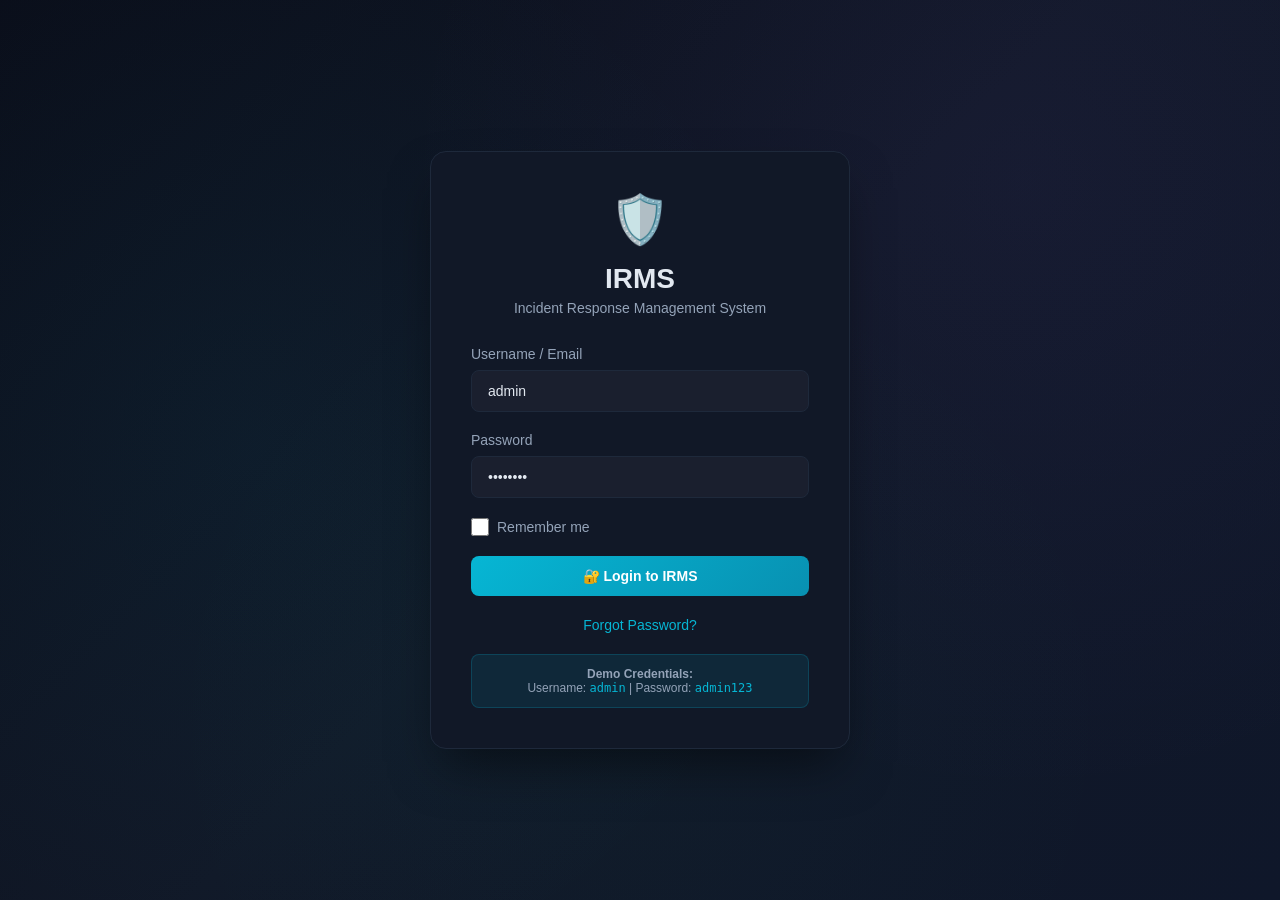
<file: index.html>
<!DOCTYPE html>
<html lang="en">
<head>
    <meta charset="UTF-8">
    <meta name="viewport" content="width=device-width, initial-scale=1.0">
    <title>IRMS - Login</title>
    <link rel="stylesheet" href="css/style.css">
</head>
<body class="login-page">
    <div class="login-card">
        <div class="login-logo">
            <span class="logo-icon">🛡️</span>
            <h1>IRMS</h1>
            <p>Incident Response Management System</p>
        </div>
        <form id="loginForm">
            <div class="form-group">
                <label class="form-label">Username / Email</label>
                <input type="text" class="form-input" id="username" placeholder="Enter username" required value="admin">
            </div>
            <div class="form-group">
                <label class="form-label">Password</label>
                <input type="password" class="form-input" id="password" placeholder="Enter password" required value="admin123">
            </div>
            <div class="form-check">
                <input type="checkbox" id="rememberMe">
                <label for="rememberMe">Remember me</label>
            </div>
            <button type="submit" class="btn btn-primary">🔐 Login to IRMS</button>
        </form>
        <div class="forgot-password">
            <a href="#" onclick="alert('Password reset link would be sent to your email.')">Forgot Password?</a>
        </div>
        <div style="margin-top: 20px; padding: 12px; background: rgba(6,182,212,0.1); border-radius: 8px; border: 1px solid rgba(6,182,212,0.2);">
            <p style="font-size: 12px; color: var(--text-secondary); text-align: center;">
                <strong>Demo Credentials:</strong><br>
                Username: <code style="color: var(--accent-cyan)">admin</code> | Password: <code style="color: var(--accent-cyan)">admin123</code>
            </p>
        </div>
    </div>

    <script src="js/app.js"></script>
    <script>
        document.getElementById('loginForm').addEventListener('submit', function(e) {
            e.preventDefault();
            const username = document.getElementById('username').value.trim();
            const password = document.getElementById('password').value;

            if (Auth.login(username, password)) {
                window.location.href = 'dashboard.html';
            } else {
                alert('Invalid credentials. Use admin / admin123');
            }
        });
    </script>
</body>
</html>
</file>
<file: css/style.css>
/* ============================================
   IRMS - Incident Response Management System
   Professional Dark Cybersecurity Theme
   ============================================ */

:root {
    --primary: #0d6efd;
    --primary-dark: #0a58ca;
    --secondary: #6c757d;
    --success: #198754;
    --danger: #dc3545;
    --warning: #ffc107;
    --info: #0dcaf0;
    --light: #f8f9fa;
    --dark: #212529;

    --bg-dark: #0a0e1a;
    --bg-card: #111827;
    --bg-sidebar: #0f172a;
    --bg-hover: #1e293b;
    --bg-input: #1a1f2e;
    --border-color: #1e293b;
    --text-primary: #e2e8f0;
    --text-secondary: #94a3b8;
    --text-muted: #64748b;
    --accent-cyan: #06b6d4;
    --accent-green: #10b981;
    --accent-red: #ef4444;
    --accent-orange: #f97316;
    --accent-yellow: #eab308;
    --accent-purple: #8b5cf6;

    --severity-low: #10b981;
    --severity-medium: #eab308;
    --severity-high: #f97316;
    --severity-critical: #ef4444;

    --status-open: #ef4444;
    --status-investigating: #f97316;
    --status-contained: #eab308;
    --status-eradicated: #8b5cf6;
    --status-recovering: #06b6d4;
    --status-resolved: #10b981;
    --status-closed: #64748b;
}

* { margin: 0; padding: 0; box-sizing: border-box; }

body {
    font-family: 'Segoe UI', Tahoma, Geneva, Verdana, sans-serif;
    background-color: var(--bg-dark);
    color: var(--text-primary);
    min-height: 100vh;
    overflow-x: hidden;
}

::-webkit-scrollbar { width: 8px; }
::-webkit-scrollbar-track { background: var(--bg-dark); }
::-webkit-scrollbar-thumb { background: var(--border-color); border-radius: 4px; }
::-webkit-scrollbar-thumb:hover { background: var(--text-muted); }

/* LOGIN */
.login-page {
    min-height: 100vh;
    display: flex;
    align-items: center;
    justify-content: center;
    background: linear-gradient(135deg, #0a0e1a 0%, #111827 50%, #0f172a 100%);
    position: relative;
    overflow: hidden;
}
.login-page::before {
    content: '';
    position: absolute;
    top: 0; left: 0; right: 0; bottom: 0;
    background-image: 
        radial-gradient(circle at 20% 50%, rgba(6, 182, 212, 0.05) 0%, transparent 50%),
        radial-gradient(circle at 80% 20%, rgba(139, 92, 246, 0.05) 0%, transparent 50%),
        radial-gradient(circle at 50% 80%, rgba(16, 185, 129, 0.03) 0%, transparent 50%);
    pointer-events: none;
}
.login-card {
    background: var(--bg-card);
    border: 1px solid var(--border-color);
    border-radius: 16px;
    padding: 40px;
    width: 100%;
    max-width: 420px;
    box-shadow: 0 25px 50px -12px rgba(0, 0, 0, 0.5);
    position: relative;
    z-index: 1;
}
.login-logo { text-align: center; margin-bottom: 30px; }
.login-logo .logo-icon {
    font-size: 48px;
    color: var(--accent-cyan);
    margin-bottom: 15px;
    display: block;
}
.login-logo h1 { font-size: 28px; font-weight: 700; color: var(--text-primary); margin-bottom: 5px; }
.login-logo p { color: var(--text-secondary); font-size: 14px; }
.form-group { margin-bottom: 20px; }
.form-label { display: block; margin-bottom: 8px; font-size: 14px; font-weight: 500; color: var(--text-secondary); }
.form-input {
    width: 100%;
    padding: 12px 16px;
    background: var(--bg-input);
    border: 1px solid var(--border-color);
    border-radius: 8px;
    color: var(--text-primary);
    font-size: 14px;
    transition: all 0.3s ease;
}
.form-input:focus {
    outline: none;
    border-color: var(--accent-cyan);
    box-shadow: 0 0 0 3px rgba(6, 182, 212, 0.15);
}
.form-input::placeholder { color: var(--text-muted); }
.form-check { display: flex; align-items: center; gap: 8px; margin-bottom: 20px; }
.form-check input[type="checkbox"] { width: 18px; height: 18px; accent-color: var(--accent-cyan); cursor: pointer; }
.form-check label { font-size: 14px; color: var(--text-secondary); cursor: pointer; }

.btn {
    display: inline-flex;
    align-items: center;
    justify-content: center;
    gap: 8px;
    padding: 12px 24px;
    border: none;
    border-radius: 8px;
    font-size: 14px;
    font-weight: 600;
    cursor: pointer;
    transition: all 0.3s ease;
    text-decoration: none;
}
.btn-primary {
    background: linear-gradient(135deg, var(--accent-cyan), #0891b2);
    color: white;
    width: 100%;
}
.btn-primary:hover {
    background: linear-gradient(135deg, #0891b2, #0e7490);
    transform: translateY(-1px);
    box-shadow: 0 10px 25px rgba(6, 182, 212, 0.3);
}
.btn-secondary {
    background: var(--bg-hover);
    color: var(--text-primary);
    border: 1px solid var(--border-color);
}
.btn-secondary:hover { background: var(--border-color); }
.btn-danger {
    background: linear-gradient(135deg, var(--accent-red), #dc2626);
    color: white;
}
.btn-danger:hover { background: linear-gradient(135deg, #dc2626, #b91c1c); }
.btn-success {
    background: linear-gradient(135deg, var(--accent-green), #059669);
    color: white;
}
.btn-success:hover { background: linear-gradient(135deg, #059669, #047857); }
.btn-warning {
    background: linear-gradient(135deg, var(--accent-yellow), #ca8a04);
    color: #1a1f2e;
}
.btn-sm { padding: 6px 12px; font-size: 12px; }
.btn-icon { padding: 8px; width: 36px; height: 36px; }

.forgot-password { text-align: center; margin-top: 20px; }
.forgot-password a { color: var(--accent-cyan); text-decoration: none; font-size: 14px; }
.forgot-password a:hover { text-decoration: underline; }

/* LAYOUT */
.app-container { display: flex; min-height: 100vh; }

.sidebar {
    width: 260px;
    background: var(--bg-sidebar);
    border-right: 1px solid var(--border-color);
    display: flex;
    flex-direction: column;
    position: fixed;
    top: 0; left: 0; bottom: 0;
    z-index: 1000;
    transition: transform 0.3s ease;
}
.sidebar-header {
    padding: 20px;
    border-bottom: 1px solid var(--border-color);
    display: flex;
    align-items: center;
    gap: 12px;
}
.sidebar-header .logo-icon { font-size: 28px; color: var(--accent-cyan); }
.sidebar-header h2 { font-size: 18px; font-weight: 700; color: var(--text-primary); }
.sidebar-header span { font-size: 11px; color: var(--text-muted); display: block; font-weight: 400; }

.sidebar-nav { flex: 1; padding: 16px 12px; overflow-y: auto; }
.nav-section { margin-bottom: 8px; }
.nav-section-title {
    font-size: 11px; font-weight: 600; color: var(--text-muted);
    text-transform: uppercase; letter-spacing: 1px;
    padding: 8px 16px; margin-bottom: 4px;
}
.nav-item {
    display: flex; align-items: center; gap: 12px;
    padding: 10px 16px; border-radius: 8px;
    color: var(--text-secondary); text-decoration: none;
    font-size: 14px; font-weight: 500;
    transition: all 0.2s ease; cursor: pointer;
    border: none; background: none; width: 100%; text-align: left;
}
.nav-item:hover { background: var(--bg-hover); color: var(--text-primary); }
.nav-item.active {
    background: rgba(6, 182, 212, 0.1);
    color: var(--accent-cyan);
    border-left: 3px solid var(--accent-cyan);
}
.nav-item .nav-icon { font-size: 18px; width: 24px; text-align: center; display: inline-block; }
.nav-badge {
    margin-left: auto;
    background: var(--accent-red); color: white;
    font-size: 11px; font-weight: 600;
    padding: 2px 8px; border-radius: 10px;
    min-width: 20px; text-align: center;
}

.sidebar-footer {
    padding: 16px;
    border-top: 1px solid var(--border-color);
}
.user-profile {
    display: flex; align-items: center; gap: 12px;
    padding: 12px;
    background: var(--bg-hover);
    border-radius: 10px;
}
.user-avatar {
    width: 40px; height: 40px; border-radius: 50%;
    background: linear-gradient(135deg, var(--accent-cyan), var(--accent-purple));
    display: flex; align-items: center; justify-content: center;
    font-weight: 700; font-size: 16px; color: white;
}
.user-info h4 { font-size: 14px; font-weight: 600; color: var(--text-primary); }
.user-info p { font-size: 12px; color: var(--text-muted); }

.main-content {
    flex: 1;
    margin-left: 260px;
    display: flex;
    flex-direction: column;
    min-height: 100vh;
}

/* TOP HEADER */
.top-header {
    background: var(--bg-card);
    border-bottom: 1px solid var(--border-color);
    padding: 16px 24px;
    display: flex;
    align-items: center;
    justify-content: space-between;
    position: sticky;
    top: 0;
    z-index: 100;
}
.header-left { display: flex; align-items: center; gap: 16px; }
.menu-toggle {
    display: none;
    background: none; border: none;
    color: var(--text-primary);
    font-size: 24px; cursor: pointer;
}
.page-title { font-size: 22px; font-weight: 700; color: var(--text-primary); }
.breadcrumb { display: flex; align-items: center; gap: 8px; font-size: 13px; color: var(--text-muted); }
.breadcrumb a { color: var(--accent-cyan); text-decoration: none; }
.header-right { display: flex; align-items: center; gap: 16px; }
.header-btn {
    background: none; border: none;
    color: var(--text-secondary);
    font-size: 20px; cursor: pointer;
    padding: 8px; border-radius: 8px;
    transition: all 0.2s ease;
    position: relative;
}
.header-btn:hover { background: var(--bg-hover); color: var(--text-primary); }
.notification-count {
    position: absolute;
    top: -2px; right: -2px;
    background: var(--accent-red); color: white;
    font-size: 10px; font-weight: 700;
    padding: 2px 6px; border-radius: 10px;
    min-width: 18px; text-align: center;
}

.content-area { flex: 1; padding: 24px; overflow-y: auto; }

/* STATS */
.stats-grid {
    display: grid;
    grid-template-columns: repeat(auto-fit, minmax(200px, 1fr));
    gap: 20px;
    margin-bottom: 24px;
}
.stat-card {
    background: var(--bg-card);
    border: 1px solid var(--border-color);
    border-radius: 12px;
    padding: 20px;
    display: flex;
    align-items: center;
    gap: 16px;
    transition: all 0.3s ease;
}
.stat-card:hover {
    border-color: var(--accent-cyan);
    transform: translateY(-2px);
    box-shadow: 0 10px 30px rgba(0, 0, 0, 0.3);
}
.stat-icon {
    width: 52px; height: 52px; border-radius: 12px;
    display: flex; align-items: center; justify-content: center;
    font-size: 24px;
}
.stat-icon.blue { background: rgba(6, 182, 212, 0.15); color: var(--accent-cyan); }
.stat-icon.red { background: rgba(239, 68, 68, 0.15); color: var(--accent-red); }
.stat-icon.orange { background: rgba(249, 115, 22, 0.15); color: var(--accent-orange); }
.stat-icon.yellow { background: rgba(234, 179, 8, 0.15); color: var(--accent-yellow); }
.stat-icon.green { background: rgba(16, 185, 129, 0.15); color: var(--accent-green); }
.stat-icon.purple { background: rgba(139, 92, 246, 0.15); color: var(--accent-purple); }
.stat-info h3 { font-size: 28px; font-weight: 700; color: var(--text-primary); margin-bottom: 4px; }
.stat-info p { font-size: 13px; color: var(--text-secondary); }
.stat-change { font-size: 12px; font-weight: 600; margin-top: 4px; }
.stat-change.positive { color: var(--accent-green); }
.stat-change.negative { color: var(--accent-red); }

/* CHARTS */
.charts-grid {
    display: grid;
    grid-template-columns: repeat(auto-fit, minmax(350px, 1fr));
    gap: 20px;
    margin-bottom: 24px;
}
.chart-card {
    background: var(--bg-card);
    border: 1px solid var(--border-color);
    border-radius: 12px;
    padding: 20px;
}
.chart-card h3 { font-size: 16px; font-weight: 600; color: var(--text-primary); margin-bottom: 16px; }
.chart-container { height: 250px; position: relative; }

/* TABLE */
.table-card {
    background: var(--bg-card);
    border: 1px solid var(--border-color);
    border-radius: 12px;
    overflow: hidden;
}
.table-card-header {
    padding: 16px 20px;
    border-bottom: 1px solid var(--border-color);
    display: flex;
    align-items: center;
    justify-content: space-between;
}
.table-card-header h3 { font-size: 16px; font-weight: 600; color: var(--text-primary); }

.data-table { width: 100%; border-collapse: collapse; }
.data-table th, .data-table td { padding: 12px 16px; text-align: left; font-size: 13px; }
.data-table th {
    background: var(--bg-hover);
    color: var(--text-secondary);
    font-weight: 600;
    text-transform: uppercase;
    font-size: 11px;
    letter-spacing: 0.5px;
    white-space: nowrap;
}
.data-table tbody tr {
    border-bottom: 1px solid var(--border-color);
    transition: all 0.2s ease;
}
.data-table tbody tr:hover { background: var(--bg-hover); }
.data-table tbody tr:last-child { border-bottom: none; }

/* BADGES */
.badge {
    display: inline-flex; align-items: center; gap: 6px;
    padding: 4px 12px; border-radius: 20px;
    font-size: 12px; font-weight: 600;
    text-transform: uppercase; letter-spacing: 0.5px;
}
.badge-severity-low { background: rgba(16, 185, 129, 0.15); color: var(--severity-low); }
.badge-severity-medium { background: rgba(234, 179, 8, 0.15); color: var(--severity-medium); }
.badge-severity-high { background: rgba(249, 115, 22, 0.15); color: var(--severity-high); }
.badge-severity-critical { background: rgba(239, 68, 68, 0.15); color: var(--severity-critical); }

.badge-status-open { background: rgba(239, 68, 68, 0.15); color: var(--status-open); }
.badge-status-investigating { background: rgba(249, 115, 22, 0.15); color: var(--status-investigating); }
.badge-status-contained { background: rgba(234, 179, 8, 0.15); color: var(--status-contained); }
.badge-status-eradicated { background: rgba(139, 92, 246, 0.15); color: var(--status-eradicated); }
.badge-status-recovering { background: rgba(6, 182, 212, 0.15); color: var(--status-recovering); }
.badge-status-resolved { background: rgba(16, 185, 129, 0.15); color: var(--status-resolved); }
.badge-status-closed { background: rgba(100, 116, 139, 0.15); color: var(--status-closed); }

/* FORMS */
.form-row {
    display: grid;
    grid-template-columns: repeat(auto-fit, minmax(250px, 1fr));
    gap: 20px;
    margin-bottom: 20px;
}
.form-group label {
    display: block; margin-bottom: 8px;
    font-size: 14px; font-weight: 500; color: var(--text-secondary);
}
.form-group input, .form-group select, .form-group textarea {
    width: 100%; padding: 12px 16px;
    background: var(--bg-input);
    border: 1px solid var(--border-color);
    border-radius: 8px;
    color: var(--text-primary);
    font-size: 14px;
    transition: all 0.3s ease;
    font-family: inherit;
}
.form-group input:focus, .form-group select:focus, .form-group textarea:focus {
    outline: none;
    border-color: var(--accent-cyan);
    box-shadow: 0 0 0 3px rgba(6, 182, 212, 0.15);
}
.form-group textarea { resize: vertical; min-height: 120px; }
.form-group select option { background: var(--bg-card); color: var(--text-primary); }

/* SEARCH & FILTERS */
.search-filters { display: flex; gap: 12px; margin-bottom: 20px; flex-wrap: wrap; }
.search-box { position: relative; flex: 1; min-width: 250px; }
.search-box .search-icon {
    position: absolute; left: 14px; top: 50%;
    transform: translateY(-50%);
    color: var(--text-muted); font-size: 16px;
}
.search-box input {
    width: 100%; padding: 10px 16px 10px 42px;
    background: var(--bg-input);
    border: 1px solid var(--border-color);
    border-radius: 8px;
    color: var(--text-primary);
    font-size: 14px;
}
.search-box input:focus { outline: none; border-color: var(--accent-cyan); }
.filter-select {
    padding: 10px 16px;
    background: var(--bg-input);
    border: 1px solid var(--border-color);
    border-radius: 8px;
    color: var(--text-primary);
    font-size: 14px;
    min-width: 150px;
}

/* MODALS */
.modal-overlay {
    position: fixed; top: 0; left: 0; right: 0; bottom: 0;
    background: rgba(0, 0, 0, 0.7);
    display: flex; align-items: center; justify-content: center;
    z-index: 2000;
    opacity: 0; visibility: hidden;
    transition: all 0.3s ease;
}
.modal-overlay.active { opacity: 1; visibility: visible; }
.modal {
    background: var(--bg-card);
    border: 1px solid var(--border-color);
    border-radius: 16px;
    width: 90%; max-width: 600px;
    max-height: 90vh;
    overflow-y: auto;
    transform: scale(0.9);
    transition: all 0.3s ease;
}
.modal-overlay.active .modal { transform: scale(1); }
.modal-header {
    padding: 20px 24px;
    border-bottom: 1px solid var(--border-color);
    display: flex; align-items: center; justify-content: space-between;
}
.modal-header h3 { font-size: 18px; font-weight: 600; color: var(--text-primary); }
.modal-close {
    background: none; border: none;
    color: var(--text-muted); font-size: 24px;
    cursor: pointer; transition: color 0.2s ease;
}
.modal-close:hover { color: var(--accent-red); }
.modal-body { padding: 24px; }
.modal-footer {
    padding: 16px 24px;
    border-top: 1px solid var(--border-color);
    display: flex; justify-content: flex-end; gap: 12px;
}

/* TOAST */
.toast-container {
    position: fixed; top: 24px; right: 24px;
    z-index: 3000;
    display: flex; flex-direction: column; gap: 12px;
}
.toast {
    background: var(--bg-card);
    border: 1px solid var(--border-color);
    border-radius: 12px;
    padding: 16px 20px;
    display: flex; align-items: center; gap: 12px;
    min-width: 300px;
    box-shadow: 0 10px 30px rgba(0, 0, 0, 0.4);
    animation: slideIn 0.3s ease;
}
@keyframes slideIn {
    from { transform: translateX(100%); opacity: 0; }
    to { transform: translateX(0); opacity: 1; }
}
.toast.success { border-left: 4px solid var(--accent-green); }
.toast.error { border-left: 4px solid var(--accent-red); }
.toast.warning { border-left: 4px solid var(--accent-yellow); }
.toast.info { border-left: 4px solid var(--accent-cyan); }
.toast .toast-icon { font-size: 20px; }
.toast.success .toast-icon { color: var(--accent-green); }
.toast.error .toast-icon { color: var(--accent-red); }
.toast.warning .toast-icon { color: var(--accent-yellow); }
.toast.info .toast-icon { color: var(--accent-cyan); }
.toast-content h4 { font-size: 14px; font-weight: 600; color: var(--text-primary); margin-bottom: 2px; }
.toast-content p { font-size: 13px; color: var(--text-secondary); }
.toast-close {
    margin-left: auto;
    background: none; border: none;
    color: var(--text-muted); cursor: pointer; font-size: 18px;
}

/* WORKFLOW */
.workflow-container {
    background: var(--bg-card);
    border: 1px solid var(--border-color);
    border-radius: 12px;
    padding: 24px;
    margin-bottom: 24px;
}
.workflow-container h3 { font-size: 16px; font-weight: 600; color: var(--text-primary); margin-bottom: 20px; }
.workflow-steps {
    display: flex;
    align-items: center;
    justify-content: space-between;
    position: relative;
}
.workflow-step {
    display: flex; flex-direction: column; align-items: center; gap: 8px;
    position: relative; z-index: 1; flex: 1;
}
.workflow-step-circle {
    width: 44px; height: 44px; border-radius: 50%;
    display: flex; align-items: center; justify-content: center;
    font-size: 14px; font-weight: 700;
    border: 3px solid var(--border-color);
    background: var(--bg-dark);
    color: var(--text-muted);
    transition: all 0.3s ease;
}
.workflow-step.completed .workflow-step-circle {
    background: var(--accent-green);
    border-color: var(--accent-green);
    color: white;
}
.workflow-step.active .workflow-step-circle {
    background: var(--accent-cyan);
    border-color: var(--accent-cyan);
    color: white;
    box-shadow: 0 0 20px rgba(6, 182, 212, 0.4);
}
.workflow-step-label {
    font-size: 11px; font-weight: 600;
    color: var(--text-muted);
    text-transform: uppercase; letter-spacing: 0.5px;
}
.workflow-step.completed .workflow-step-label,
.workflow-step.active .workflow-step-label { color: var(--text-primary); }
.workflow-connector {
    position: absolute; top: 22px; left: 0; right: 0;
    height: 3px; background: var(--border-color); z-index: 0;
}
.workflow-progress {
    height: 100%;
    background: linear-gradient(90deg, var(--accent-green), var(--accent-cyan));
    transition: width 0.5s ease;
}

/* TIMELINE */
.timeline { position: relative; padding-left: 30px; }
.timeline::before {
    content: ''; position: absolute;
    left: 10px; top: 0; bottom: 0;
    width: 2px; background: var(--border-color);
}
.timeline-item { position: relative; padding-bottom: 24px; }
.timeline-item:last-child { padding-bottom: 0; }
.timeline-dot {
    position: absolute; left: -26px; top: 4px;
    width: 14px; height: 14px; border-radius: 50%;
    background: var(--accent-cyan);
    border: 3px solid var(--bg-card);
}
.timeline-dot.green { background: var(--accent-green); }
.timeline-dot.red { background: var(--accent-red); }
.timeline-dot.orange { background: var(--accent-orange); }
.timeline-dot.yellow { background: var(--accent-yellow); }
.timeline-dot.purple { background: var(--accent-purple); }
.timeline-time { font-size: 12px; color: var(--text-muted); font-weight: 500; margin-bottom: 4px; }
.timeline-content {
    background: var(--bg-hover);
    border-radius: 8px;
    padding: 12px 16px;
    border: 1px solid var(--border-color);
}
.timeline-content h4 { font-size: 14px; font-weight: 600; color: var(--text-primary); margin-bottom: 4px; }
.timeline-content p { font-size: 13px; color: var(--text-secondary); }

/* TABS */
.tabs { display: flex; gap: 4px; border-bottom: 1px solid var(--border-color); margin-bottom: 20px; }
.tab-btn {
    padding: 12px 20px; background: none; border: none;
    color: var(--text-secondary); font-size: 14px; font-weight: 500;
    cursor: pointer; border-bottom: 2px solid transparent;
    transition: all 0.2s ease;
}
.tab-btn:hover { color: var(--text-primary); }
.tab-btn.active { color: var(--accent-cyan); border-bottom-color: var(--accent-cyan); }
.tab-content { display: none; }
.tab-content.active { display: block; }

/* PAGINATION */
.pagination {
    display: flex; align-items: center; justify-content: center;
    gap: 8px; padding: 16px;
    border-top: 1px solid var(--border-color);
}
.pagination-btn {
    padding: 8px 14px;
    background: var(--bg-hover);
    border: 1px solid var(--border-color);
    border-radius: 8px;
    color: var(--text-secondary);
    font-size: 13px; font-weight: 500;
    cursor: pointer; transition: all 0.2s ease;
}
.pagination-btn:hover:not(:disabled) { background: var(--border-color); color: var(--text-primary); }
.pagination-btn:disabled { opacity: 0.5; cursor: not-allowed; }
.pagination-btn.active { background: var(--accent-cyan); color: white; border-color: var(--accent-cyan); }

/* NOTIFICATION PANEL */
.notification-panel {
    position: absolute; top: 60px; right: 0;
    width: 360px;
    background: var(--bg-card);
    border: 1px solid var(--border-color);
    border-radius: 12px;
    box-shadow: 0 20px 50px rgba(0, 0, 0, 0.5);
    z-index: 200;
    display: none;
}
.notification-panel.active { display: block; }
.notification-panel-header {
    padding: 16px 20px;
    border-bottom: 1px solid var(--border-color);
    display: flex; align-items: center; justify-content: space-between;
}
.notification-panel-header h4 { font-size: 14px; font-weight: 600; color: var(--text-primary); }
.notification-item {
    padding: 12px 20px;
    border-bottom: 1px solid var(--border-color);
    display: flex; gap: 12px;
    cursor: pointer; transition: background 0.2s ease;
}
.notification-item:hover { background: var(--bg-hover); }
.notification-item:last-child { border-bottom: none; }
.notification-item-icon {
    width: 36px; height: 36px; border-radius: 8px;
    display: flex; align-items: center; justify-content: center;
    font-size: 16px; flex-shrink: 0;
}
.notification-item-icon.critical { background: rgba(239, 68, 68, 0.15); color: var(--accent-red); }
.notification-item-icon.warning { background: rgba(234, 179, 8, 0.15); color: var(--accent-yellow); }
.notification-item-icon.info { background: rgba(6, 182, 212, 0.15); color: var(--accent-cyan); }
.notification-item-icon.success { background: rgba(16, 185, 129, 0.15); color: var(--accent-green); }
.notification-item-content h5 { font-size: 13px; font-weight: 600; color: var(--text-primary); margin-bottom: 2px; }
.notification-item-content p { font-size: 12px; color: var(--text-secondary); }
.notification-item-time { font-size: 11px; color: var(--text-muted); white-space: nowrap; }

/* DETAIL PAGE */
.detail-header {
    background: var(--bg-card);
    border: 1px solid var(--border-color);
    border-radius: 12px;
    padding: 24px;
    margin-bottom: 24px;
}
.detail-header-top {
    display: flex; align-items: flex-start; justify-content: space-between;
    margin-bottom: 16px; flex-wrap: wrap; gap: 12px;
}
.detail-header-title h1 { font-size: 22px; font-weight: 700; color: var(--text-primary); margin-bottom: 8px; }
.detail-header-meta { display: flex; gap: 16px; flex-wrap: wrap; }
.detail-header-meta span { font-size: 13px; color: var(--text-secondary); }
.detail-header-actions { display: flex; gap: 8px; flex-wrap: wrap; }
.detail-grid { display: grid; grid-template-columns: 2fr 1fr; gap: 24px; }
.detail-main { display: flex; flex-direction: column; gap: 24px; }
.detail-sidebar { display: flex; flex-direction: column; gap: 24px; }
.detail-card {
    background: var(--bg-card);
    border: 1px solid var(--border-color);
    border-radius: 12px;
    padding: 20px;
}
.detail-card h3 {
    font-size: 16px; font-weight: 600; color: var(--text-primary);
    margin-bottom: 16px;
    display: flex; align-items: center; gap: 8px;
}
.detail-card h3 .card-icon { color: var(--accent-cyan); }
.detail-info-row {
    display: flex; justify-content: space-between;
    padding: 10px 0;
    border-bottom: 1px solid var(--border-color);
}
.detail-info-row:last-child { border-bottom: none; }
.detail-info-label { font-size: 13px; color: var(--text-secondary); }
.detail-info-value { font-size: 13px; font-weight: 600; color: var(--text-primary); }

/* ACTION BUTTONS */
.action-btns { display: flex; gap: 6px; }
.action-btn {
    width: 32px; height: 32px; border-radius: 6px;
    border: none;
    display: flex; align-items: center; justify-content: center;
    cursor: pointer; font-size: 14px;
    transition: all 0.2s ease;
}
.action-btn.view { background: rgba(6, 182, 212, 0.15); color: var(--accent-cyan); }
.action-btn.edit { background: rgba(234, 179, 8, 0.15); color: var(--accent-yellow); }
.action-btn.delete { background: rgba(239, 68, 68, 0.15); color: var(--accent-red); }
.action-btn.assign { background: rgba(139, 92, 246, 0.15); color: var(--accent-purple); }
.action-btn:hover { transform: scale(1.1); }

/* EMPTY STATE */
.empty-state { text-align: center; padding: 60px 20px; }
.empty-state .empty-icon { font-size: 48px; color: var(--text-muted); margin-bottom: 16px; display: block; }
.empty-state h3 { font-size: 18px; font-weight: 600; color: var(--text-primary); margin-bottom: 8px; }
.empty-state p { font-size: 14px; color: var(--text-secondary); }

/* REPORTS */
.report-card {
    background: var(--bg-card);
    border: 1px solid var(--border-color);
    border-radius: 12px;
    padding: 24px;
    margin-bottom: 20px;
}
.report-card h3 { font-size: 16px; font-weight: 600; color: var(--text-primary); margin-bottom: 16px; }
.report-stat {
    display: flex; align-items: center; justify-content: space-between;
    padding: 12px 0;
    border-bottom: 1px solid var(--border-color);
}
.report-stat:last-child { border-bottom: none; }
.report-stat-label { font-size: 14px; color: var(--text-secondary); }
.report-stat-value { font-size: 18px; font-weight: 700; color: var(--text-primary); }

/* TEAM */
.team-grid { display: grid; grid-template-columns: repeat(auto-fill, minmax(280px, 1fr)); gap: 20px; }
.team-card {
    background: var(--bg-card);
    border: 1px solid var(--border-color);
    border-radius: 12px;
    padding: 20px;
    display: flex; align-items: center; gap: 16px;
    transition: all 0.3s ease;
}
.team-card:hover { border-color: var(--accent-cyan); transform: translateY(-2px); }
.team-avatar {
    width: 56px; height: 56px; border-radius: 50%;
    background: linear-gradient(135deg, var(--accent-cyan), var(--accent-purple));
    display: flex; align-items: center; justify-content: center;
    font-size: 20px; font-weight: 700; color: white; flex-shrink: 0;
}
.team-info h4 { font-size: 15px; font-weight: 600; color: var(--text-primary); margin-bottom: 4px; }
.team-info p { font-size: 13px; color: var(--text-secondary); margin-bottom: 4px; }
.team-info .badge { font-size: 10px; }

/* SETTINGS */
.settings-section {
    background: var(--bg-card);
    border: 1px solid var(--border-color);
    border-radius: 12px;
    padding: 24px;
    margin-bottom: 20px;
}
.settings-section h3 {
    font-size: 16px; font-weight: 600; color: var(--text-primary);
    margin-bottom: 20px;
    display: flex; align-items: center; gap: 8px;
}
.settings-section h3 .section-icon { color: var(--accent-cyan); }
.toggle-switch {
    display: flex; align-items: center; justify-content: space-between;
    padding: 12px 0;
    border-bottom: 1px solid var(--border-color);
}
.toggle-switch:last-child { border-bottom: none; }
.toggle-switch-label { font-size: 14px; color: var(--text-primary); }
.toggle-switch-label small { display: block; font-size: 12px; color: var(--text-muted); margin-top: 2px; }
.toggle-input {
    position: relative;
    width: 48px; height: 26px;
    appearance: none;
    background: var(--border-color);
    border-radius: 13px;
    cursor: pointer;
    transition: background 0.3s ease;
}
.toggle-input::after {
    content: ''; position: absolute;
    top: 3px; left: 3px;
    width: 20px; height: 20px;
    border-radius: 50%;
    background: white;
    transition: transform 0.3s ease;
}
.toggle-input:checked { background: var(--accent-cyan); }
.toggle-input:checked::after { transform: translateX(22px); }

/* RESPONSIVE */
@media (max-width: 1024px) {
    .detail-grid { grid-template-columns: 1fr; }
    .charts-grid { grid-template-columns: 1fr; }
}
@media (max-width: 768px) {
    .sidebar { transform: translateX(-100%); }
    .sidebar.active { transform: translateX(0); }
    .main-content { margin-left: 0; }
    .menu-toggle { display: block; }
    .stats-grid { grid-template-columns: repeat(2, 1fr); }
    .search-filters { flex-direction: column; }
    .search-box { min-width: 100%; }
    .workflow-steps { flex-wrap: wrap; gap: 16px; }
    .workflow-connector { display: none; }
    .detail-header-top { flex-direction: column; }
    .data-table { display: block; overflow-x: auto; }
    .notification-panel { width: calc(100vw - 32px); right: 16px; }
}
@media (max-width: 480px) {
    .stats-grid { grid-template-columns: 1fr; }
    .content-area { padding: 16px; }
    .login-card { padding: 24px; margin: 16px; }
}

/* ANIMATIONS */
@keyframes pulse { 0%, 100% { opacity: 1; } 50% { opacity: 0.5; } }
.pulse { animation: pulse 2s infinite; }
@keyframes fadeIn { from { opacity: 0; transform: translateY(10px); } to { opacity: 1; transform: translateY(0); } }
.fade-in { animation: fadeIn 0.3s ease; }

/* PRINT */
@media print {
    .sidebar, .top-header, .action-btns, .btn { display: none !important; }
    .main-content { margin-left: 0 !important; }
    .content-area { padding: 0 !important; }
    body { background: white !important; color: black !important; }
    .data-table { font-size: 12px; }
}
</file>
